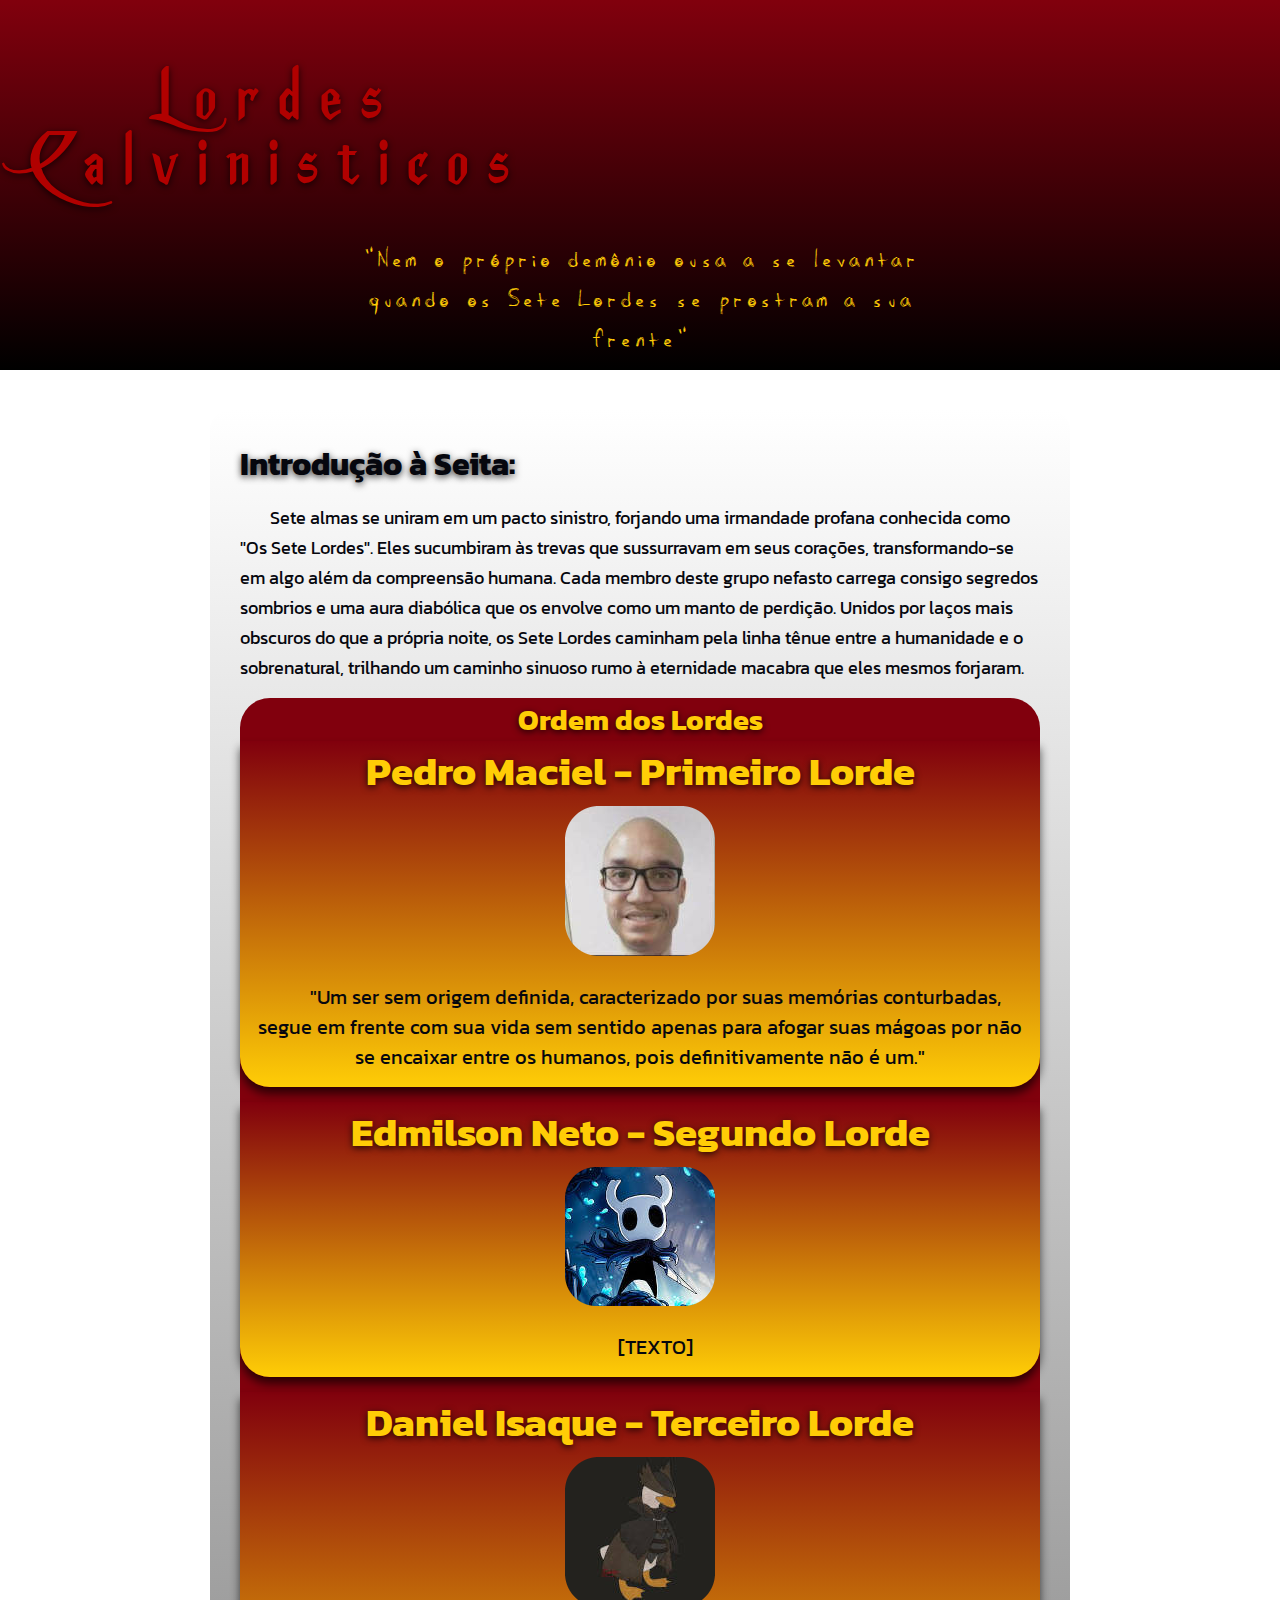
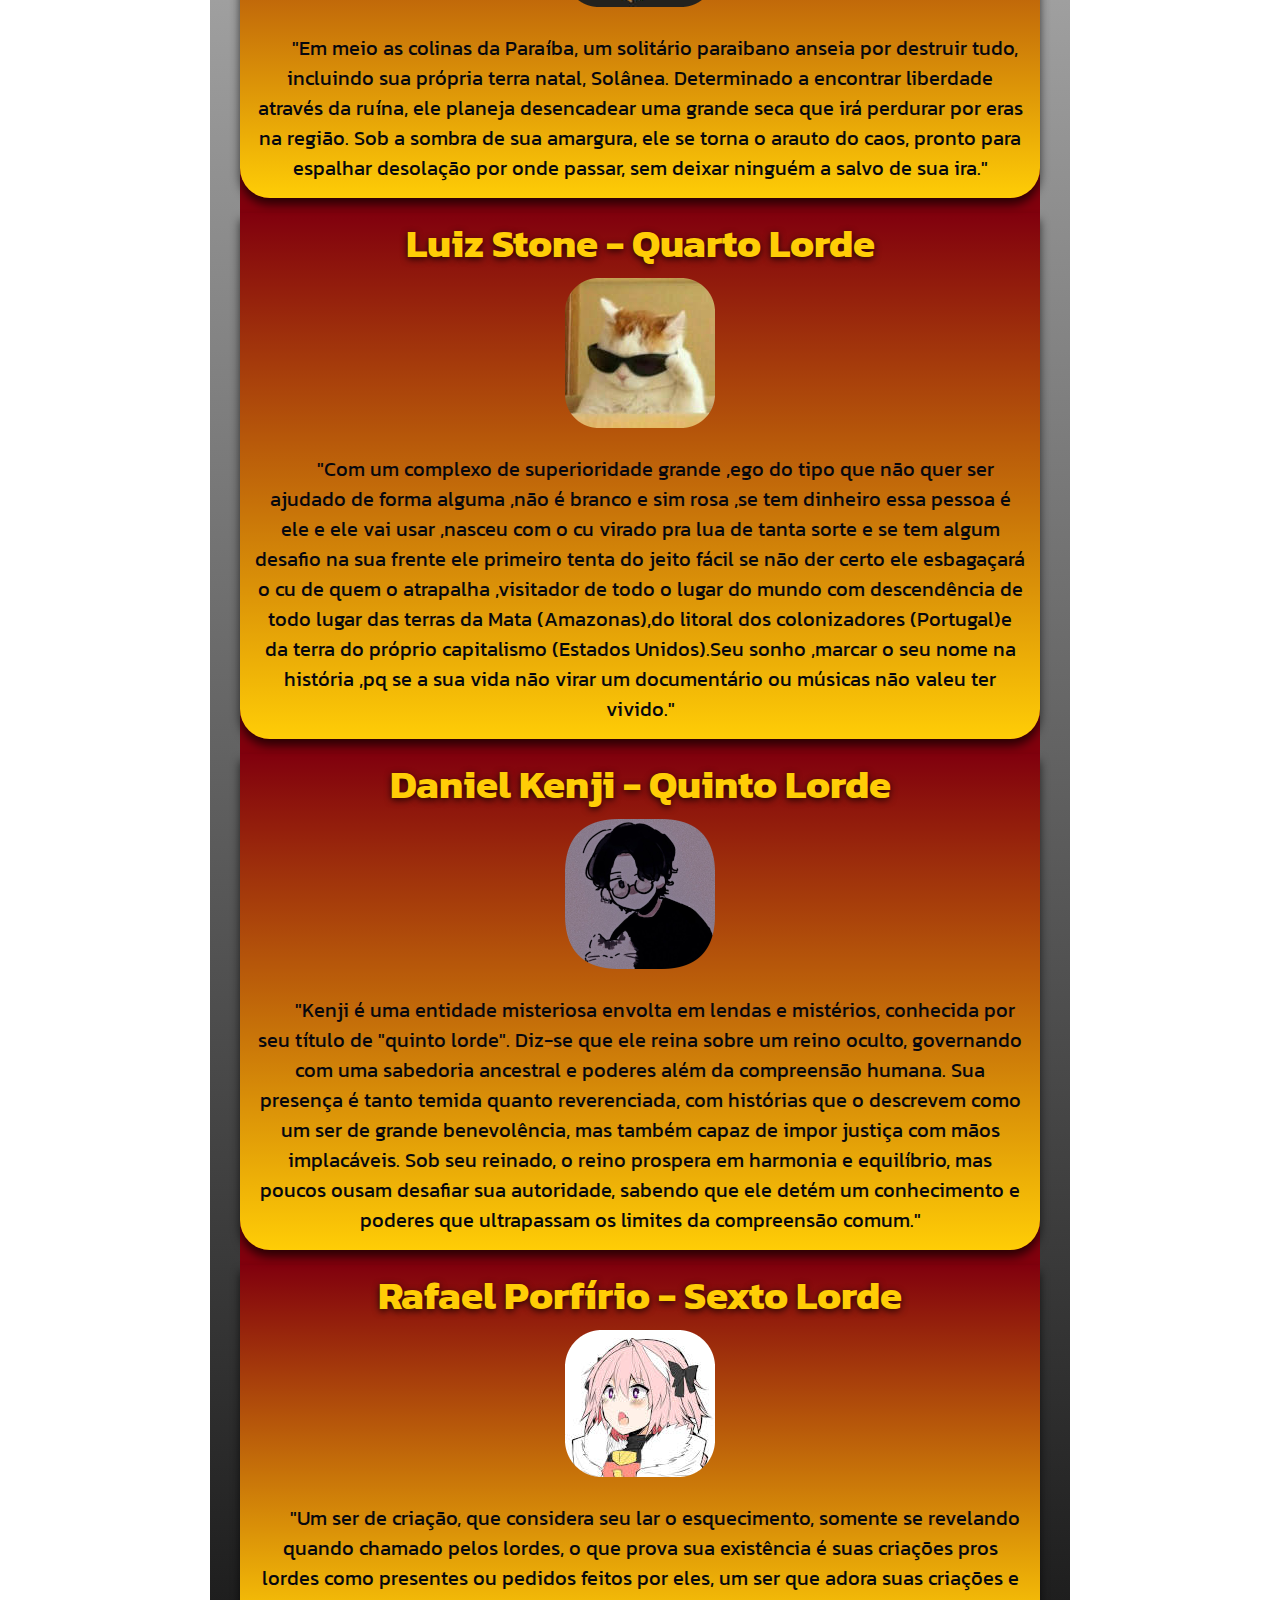
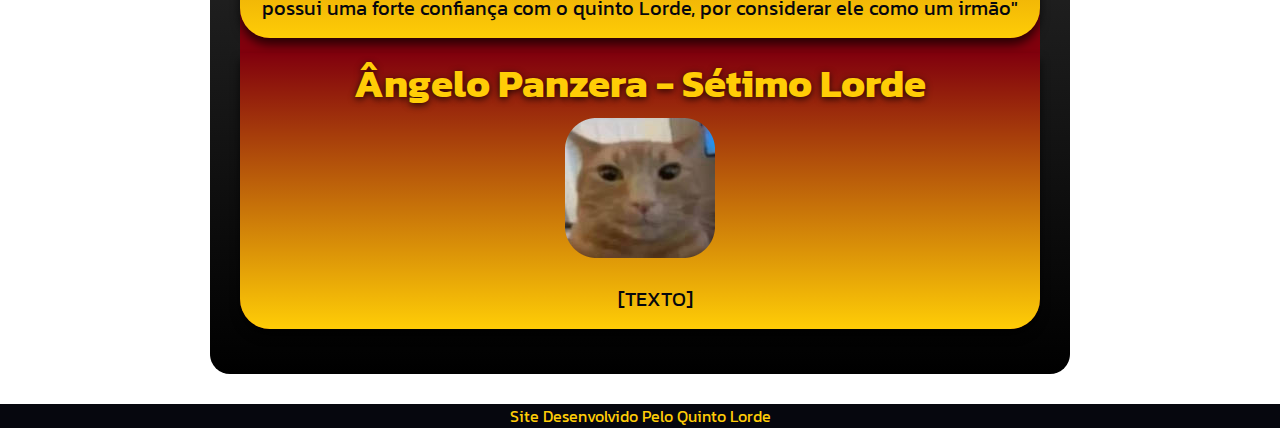
<file: index.html>
<!DOCTYPE html>
<html lang="pt-br">
<head>
    <meta charset="UTF-8">
    <meta name="viewport" content="width=device-width, initial-scale=1.0">
    <link rel="stylesheet" href="style.css">
    <title>Lordes Calvinísticos</title>
</head>
<body>
    <header>
        <h1>Lordes Calvinísticos</h1>
        <p>"Nem o próprio demônio ousa a se levantar quando os Sete Lordes se prostram a sua frente"</p>
    </header>
    <main>
        <h1>Introdução à Seita:</h1>
            <p>Sete almas se uniram em um pacto sinistro, forjando uma irmandade profana conhecida como "Os Sete Lordes". Eles sucumbiram às trevas que sussurravam em seus corações, transformando-se em algo além da compreensão humana. Cada membro deste grupo nefasto carrega consigo segredos sombrios e uma aura diabólica que os envolve como um manto de perdição. Unidos por laços mais obscuros do que a própria noite, os Sete Lordes caminham pela linha tênue entre a humanidade e o sobrenatural, trilhando um caminho sinuoso rumo à eternidade macabra que eles mesmos forjaram.</p>
        <article>
            <h1>Ordem dos Lordes</h1>
            <div class="quadrado">
                <h2>Pedro Maciel - Primeiro Lorde</h2>
                <img src="imagens/pedro-150.png" alt="Pedro">
                <p>"Um ser sem origem definida, caracterizado por suas memórias conturbadas, segue em frente com sua vida sem sentido apenas para afogar suas mágoas por não se encaixar entre os humanos, pois definitivamente não é um."</p>
            </div>
            <div class="quadrado">
                <h2>Edmilson Neto - Segundo Lorde</h2>
                <img src="imagens/edd-150.png" alt="Edmilson">
                <p>[TEXTO]</p>
            </div>
            <div class="quadrado">
                <h2>Daniel Isaque - Terceiro Lorde</h2>
                <img src="imagens/isaque-150.png" alt="Isaque">
                <p>"Em meio as colinas da Paraíba, um solitário paraibano anseia por destruir tudo, incluindo sua própria terra natal, Solânea. Determinado a encontrar liberdade através da ruína, ele planeja desencadear uma grande seca que irá perdurar por eras na região. Sob a sombra de sua amargura, ele se torna o arauto do caos, pronto para espalhar desolação por onde passar, sem deixar ninguém a salvo de sua ira."</p>
            </div>
            <div class="quadrado">
                <h2>Luiz Stone - Quarto Lorde</h2>
                <img src="imagens/luiz-150.png" alt="Luiz">
                <p>"Com um complexo de superioridade grande ,ego do tipo que não quer ser ajudado de forma alguma ,não é branco e sim rosa ,se tem dinheiro essa pessoa é ele e ele vai usar ,nasceu com o cu virado pra lua de tanta sorte e se tem algum desafio na sua frente ele primeiro tenta do jeito fácil se não der certo ele esbagaçará o cu de quem o atrapalha ,visitador de todo o lugar do mundo com descendência de todo lugar das terras da Mata (Amazonas),do litoral dos colonizadores (Portugal)e da terra do próprio capitalismo (Estados Unidos).Seu sonho ,marcar o seu nome na história ,pq se a sua vida não virar um documentário ou músicas não valeu ter vivido."</p>
                </div>
            <div class="quadrado">
                <h2>Daniel Kenji - Quinto Lorde</h2>
                <img src="imagens/daniel-150.png" alt="Kenji">
                <p>"Kenji é uma entidade misteriosa envolta em lendas e mistérios, conhecida por seu título de "quinto lorde". Diz-se que ele reina sobre um reino oculto, governando com uma sabedoria ancestral e poderes além da compreensão humana. Sua presença é tanto temida quanto reverenciada, com histórias que o descrevem como um ser de grande benevolência, mas também capaz de impor justiça com mãos implacáveis. Sob seu reinado, o reino prospera em harmonia e equilíbrio, mas poucos ousam desafiar sua autoridade, sabendo que ele detém um conhecimento e poderes que ultrapassam os limites da compreensão comum."</p>
            </div>
            <div class="quadrado">
                <h2>Rafael Porfírio  - Sexto Lorde</h2>
                <img src="imagens/rafael-150.png" alt="Rafael">
                <p>"Um ser de criação, que considera seu lar o esquecimento, somente se revelando quando chamado pelos lordes, o que prova sua existência é suas criações pros lordes como presentes ou pedidos feitos por eles, um ser que adora suas criações e possui uma forte confiança com o quinto Lorde, por considerar ele como um irmão"</p>
            </div>
            <div class="quadrado">
                <h2>Ângelo Panzera - Sétimo Lorde</h2>
                <img src="imagens/angelo-150.png" alt="Ângelo">
                <p>[TEXTO]</p>
            </div>
        </article>
    </main>
    <footer>
        <p>Site Desenvolvido Pelo <a href="https://github.com/kenjiodan" target="_blank">Quinto Lorde</a></p>
    </footer>
</body>
</html>
</file>
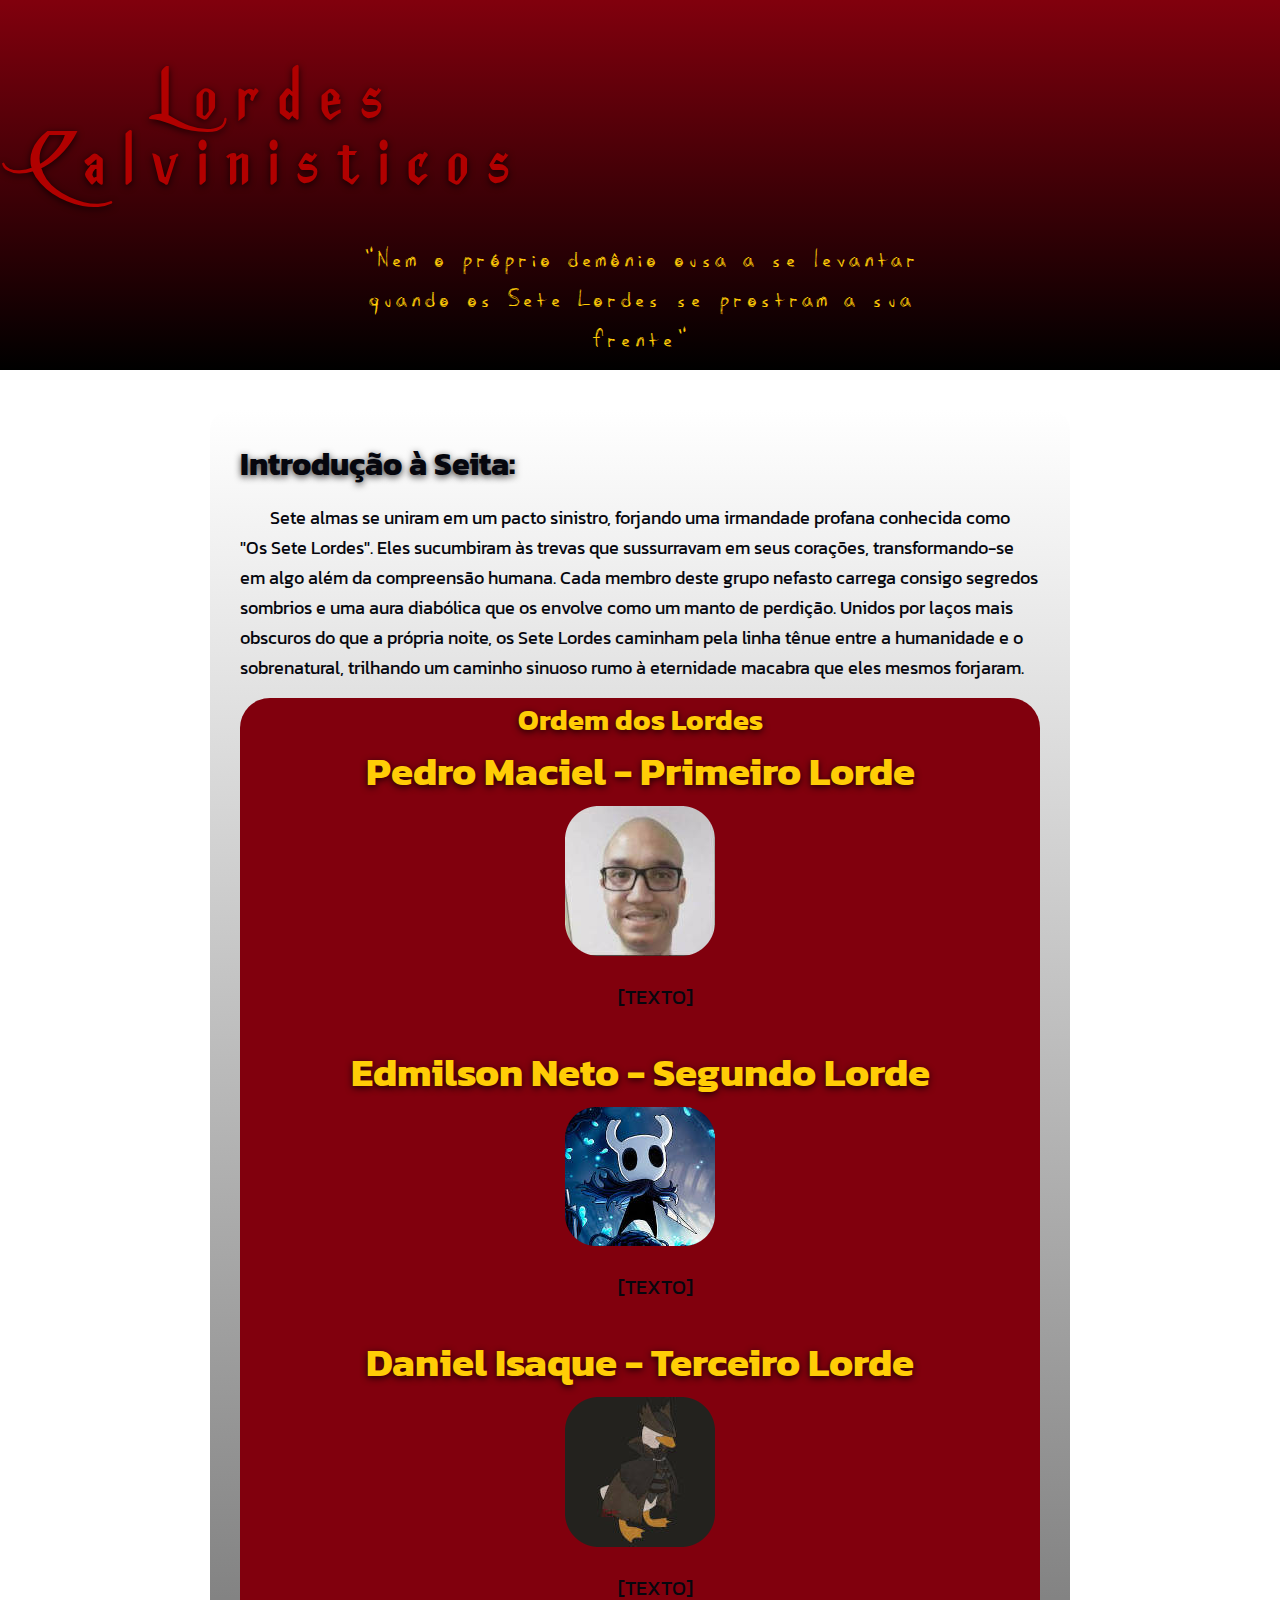
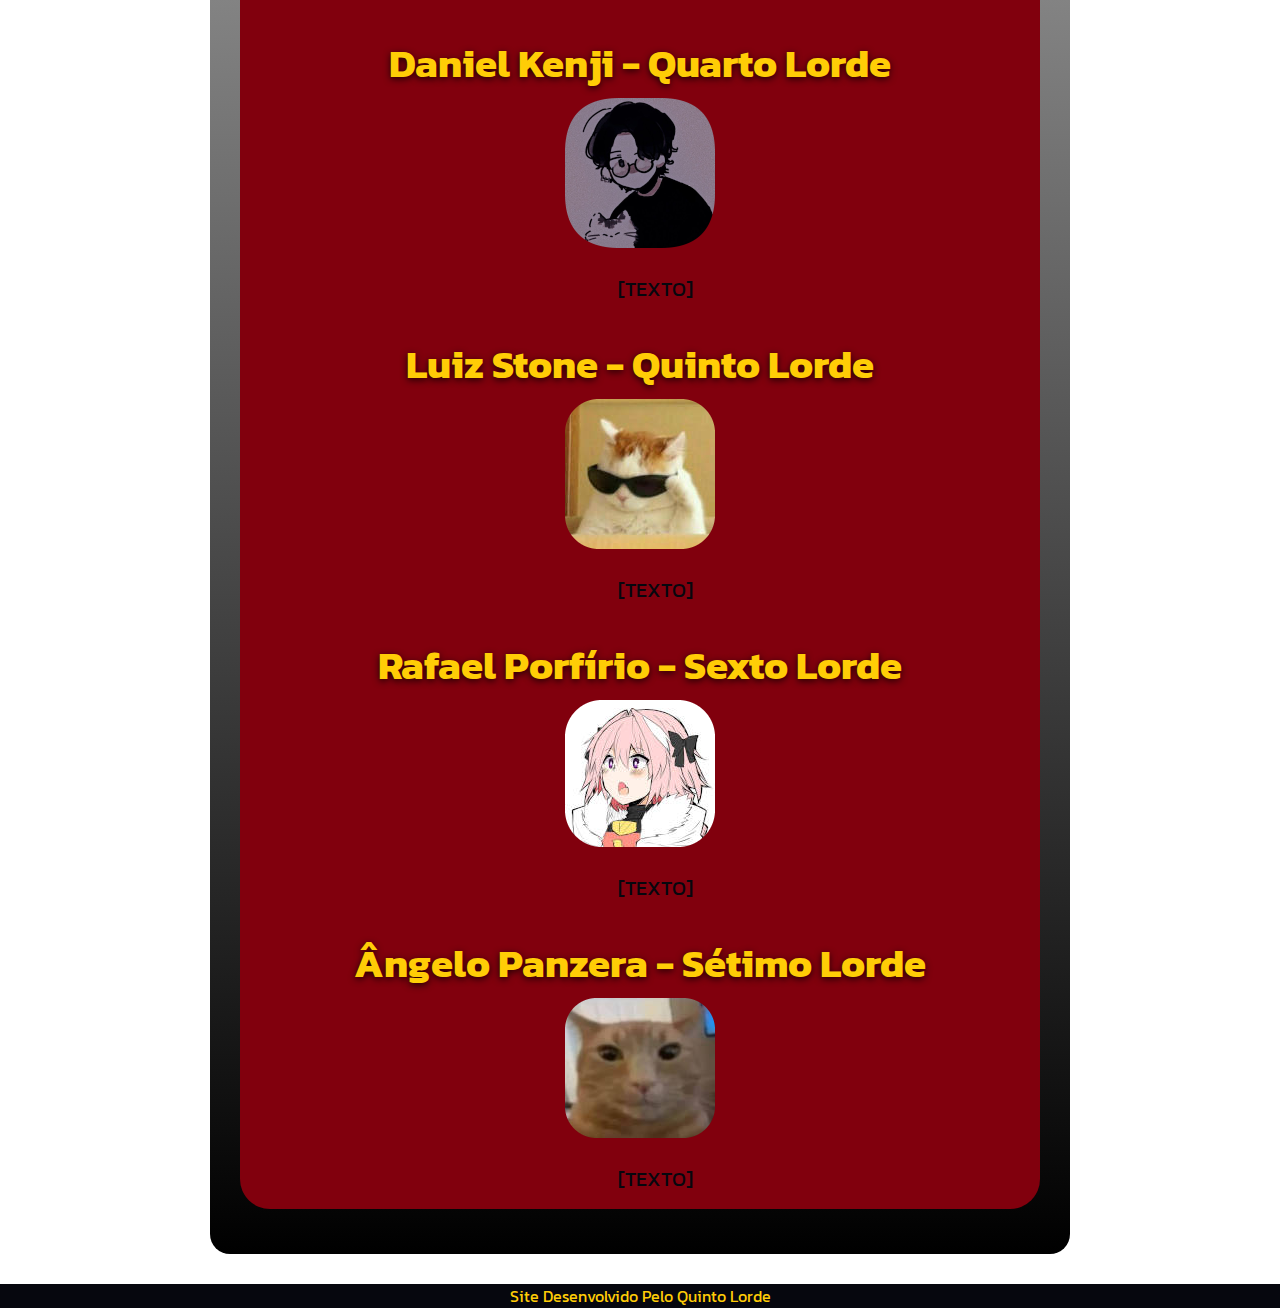
<file: lordes.html>
<!DOCTYPE html>
<html lang="pt-br">
<head>
    <meta charset="UTF-8">
    <meta name="viewport" content="width=device-width, initial-scale=1.0">
    <link rel="stylesheet" href="style.css">
    <title>Lordes Calvinísticos</title>
</head>
<body>
    <header>
        <h1>Lordes Calvinísticos</h1>
        <p>"Nem o próprio demônio ousa a se levantar quando os Sete Lordes se prostram a sua frente"</p>
    </header>
    <main>
        <h1>Introdução à Seita:</h1>
            <p>Sete almas se uniram em um pacto sinistro, forjando uma irmandade profana conhecida como "Os Sete Lordes". Eles sucumbiram às trevas que sussurravam em seus corações, transformando-se em algo além da compreensão humana. Cada membro deste grupo nefasto carrega consigo segredos sombrios e uma aura diabólica que os envolve como um manto de perdição. Unidos por laços mais obscuros do que a própria noite, os Sete Lordes caminham pela linha tênue entre a humanidade e o sobrenatural, trilhando um caminho sinuoso rumo à eternidade macabra que eles mesmos forjaram.</p>
        <article>
            <h1>Ordem dos Lordes</h1>
            <h2>Pedro Maciel - Primeiro Lorde</h2>
            <img src="imagens/pedro-150.png" alt="Pedro">
            <p>[TEXTO]</p>
            <h2>Edmilson Neto - Segundo Lorde</h2>
            <img src="imagens/edd-150.png" alt="Edmilson">
            <p>[TEXTO]</p>
            <h2>Daniel Isaque - Terceiro Lorde</h2>
            <img src="imagens/isaque-150.png" alt="Isaque">
            <p>[TEXTO]</p>
            <h2>Daniel Kenji - Quarto Lorde</h2>
            <img src="imagens/daniel-150.png" alt="Kenji">
            <p>[TEXTO]</p>
            <h2>Luiz Stone - Quinto Lorde</h2>
            <img src="imagens/luiz-150.png" alt="Luiz">
            <p>[TEXTO]</p>
            <h2>Rafael Porfírio  - Sexto Lorde</h2>
            <img src="imagens/rafael-150.png" alt="Rafael">
            <p>[TEXTO]</p>
            <h2>Ângelo Panzera - Sétimo Lorde</h2>
            <img src="imagens/angelo-150.png" alt="Ângelo">
            <p>[TEXTO]</p>
        </article>
        
    </main>
    <footer>
        <p>Site Desenvolvido Pelo <a href="https://github.com/kenjiodan" target="_blank">Quinto Lorde</a></p>
    </footer>
</body>
</html>
</file>
<file: style.css>
@charset "UTF-8";

@import url('https://fonts.googleapis.com/css2?family=Kanit:ital,wght@0,100;0,200;0,300;0,400;0,500;0,600;0,700;0,800;0,900;1,100;1,200;1,300;1,400;1,500;1,600;1,700;1,800;1,900&display=swap');

@font-face {
    font-family: 'Ghost';
    src: url(fontes/iknowaghost.ttf);
}

@font-face {
    font-family: 'Thunderbolt';
    src: url(fontes/Thunderbolt.ttf);
}

@font-face {
    font-family: 'Dark';
    src: url(fontes/AngerStyles.ttf);
}

:root {
    --cor0: #06070E;
    --cor1: #29524A;
    --cor2: #94A187;
    --cor3: #81000d;
    --cor4: #FFCD06;

    --fonte-padrao: "Kanit", sans-serif;
    --fonte-destaque: 'Thunderbolt', sans-serif;
    --fonte-especial: 'Ghost', sans-serif;
    --fonte-alternativa: 'Dark',sans-serif;
}

* {
    margin: 0px;
    padding: 0px;
}

body {
    background-image: url(https://img.freepik.com/premium-photo/abstract-scratches-black-background-distressed-rough-layer-photo-editing_279525-24313.jpg);
    background-repeat: repeat;
    background-size: 100vh;
    font-family: var(--fonte-padrao);
    color: var(--cor0);
}

img {
    
    border-radius: 10px;
    padding: 5px;
}

header {
    background-image: linear-gradient(to top, rgb(0, 0, 0), var(--cor3));
    font-family: var(--fonte-alternativa);
    min-height: 150px;
    padding-top: 50px;
    margin-bottom: 40px;
    text-align: center;
}

header > h1 {
    margin-bottom: 20px;
    max-width: 528px;
    color: rgb(177, 0, 0);
    font-size: 3.9em;
    letter-spacing: 20px;
    line-height: 65px;
    padding: 15px;
    border-radius: 10px;
}

header > p {
    color: var(--cor4);
    font-family: var(--fonte-especial);
    margin: auto;
    max-width: 600px;
    padding: 10px;
    font-size: 1.7em;
}

main {
    background-image: linear-gradient(to top, black,rgba(255, 255, 255, 0.904));
    border-radius: 20px;
    min-width: 320px;
    max-width: 800px;
    margin: auto;
    margin-bottom: 30px;
    padding: 30px;
}

main p {
    text-indent: 30px;
    line-height: 30px;
    margin: 15px 0px;
    font-size: 1.1em;
}

h1, h2 {
    text-shadow: 0px 2px 7px rgba(0, 0, 0, 0.781);
}

div.quadrado {
    background-image: linear-gradient(to top, var(--cor4), transparent);
    border-radius: 0px 0px 30px 30px;
    box-shadow: 0px 7px 10px 0px rgba(0, 0, 0, 0.651);
}

article p:hover {
    transition-duration: 0.5s;
    
}

article {
    background-color: var(--cor3);
    border-radius: 30px;
    text-align: center;
}

article h2 {
    color: var(--cor4);
    font-size: 40px;
}

article h1 {
    font-size: 1.8em;
    color: var(--cor4);
}

article p {
    font-size: 20px;
    text-align: center;
    padding: 0px 15px 15px 15px;
    color: var(--cor0);
}

footer {
    background-color: var(--cor0);
    color: var(--cor4);
    text-align: center;
}

footer a {
    text-decoration: none;
    color: var(--cor4);
}

footer a:hover {
    text-decoration: underline;
    color: #94A187;
}
</file>
